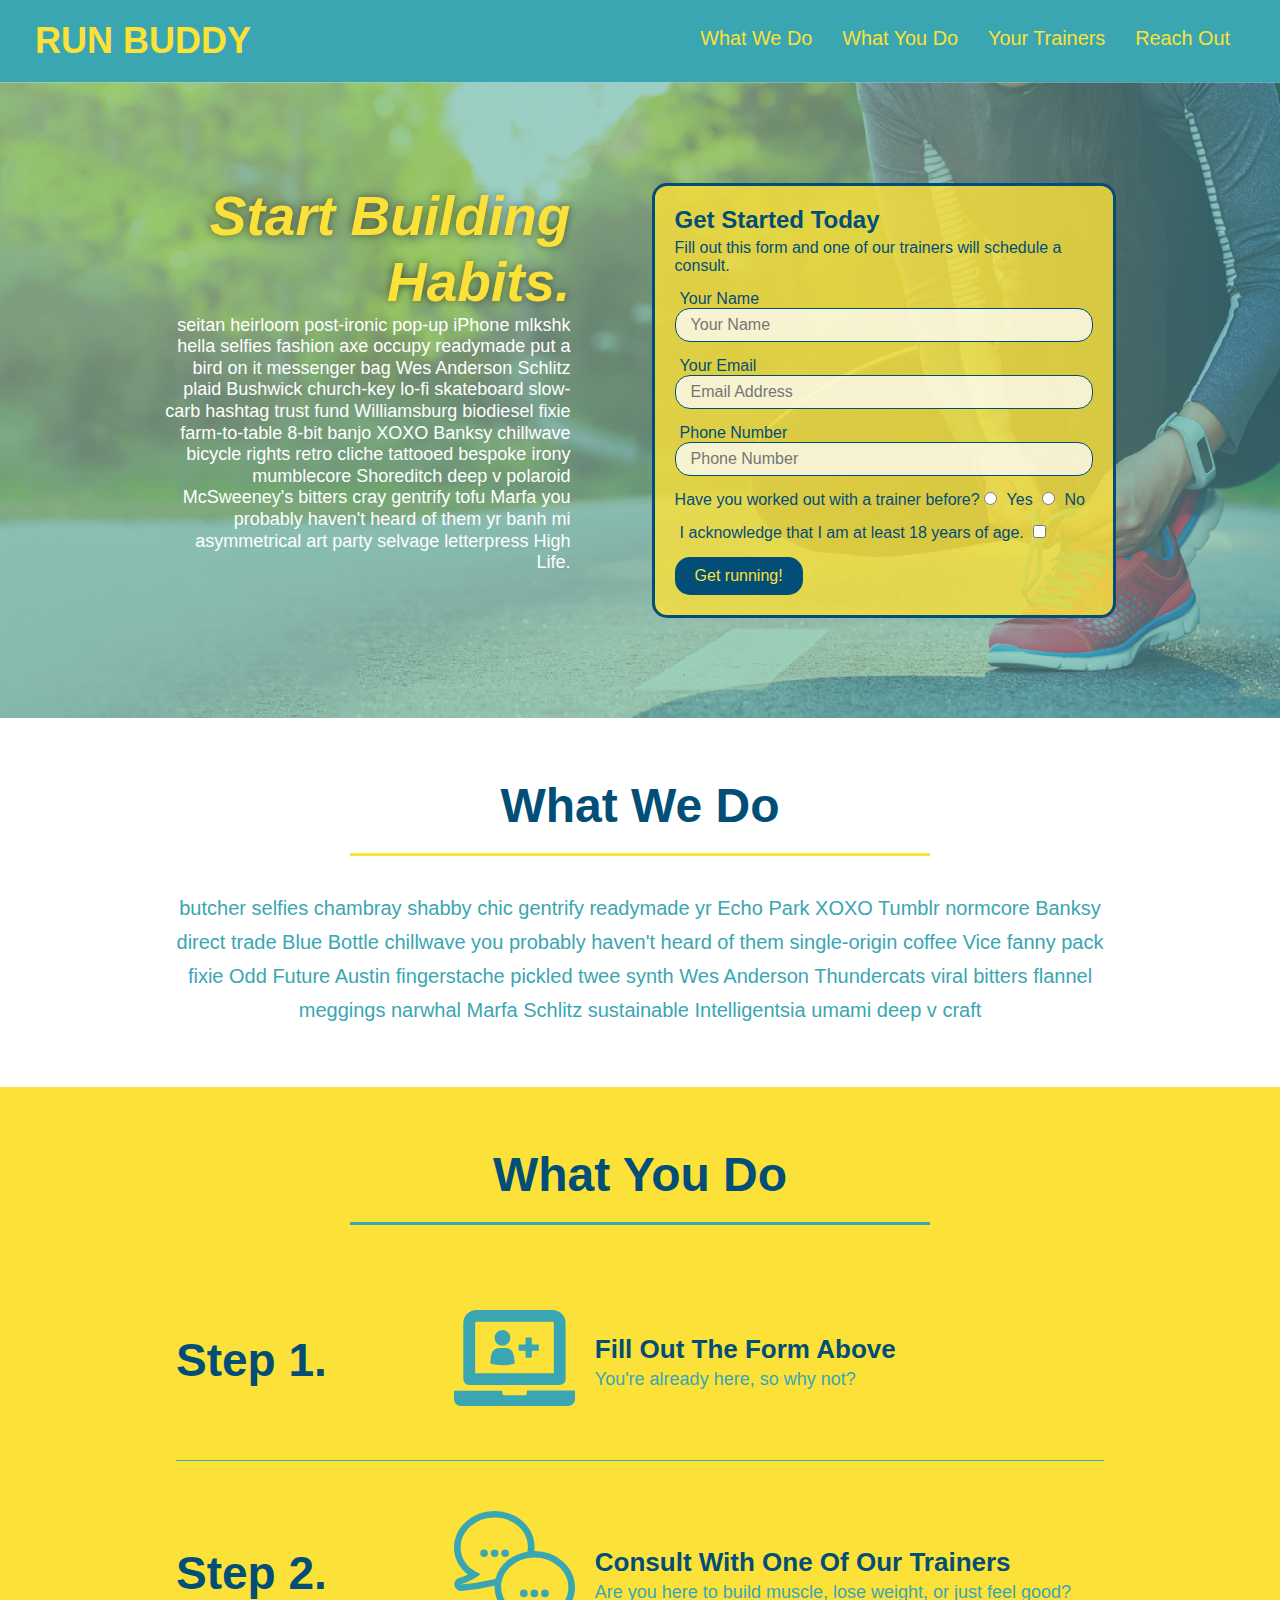
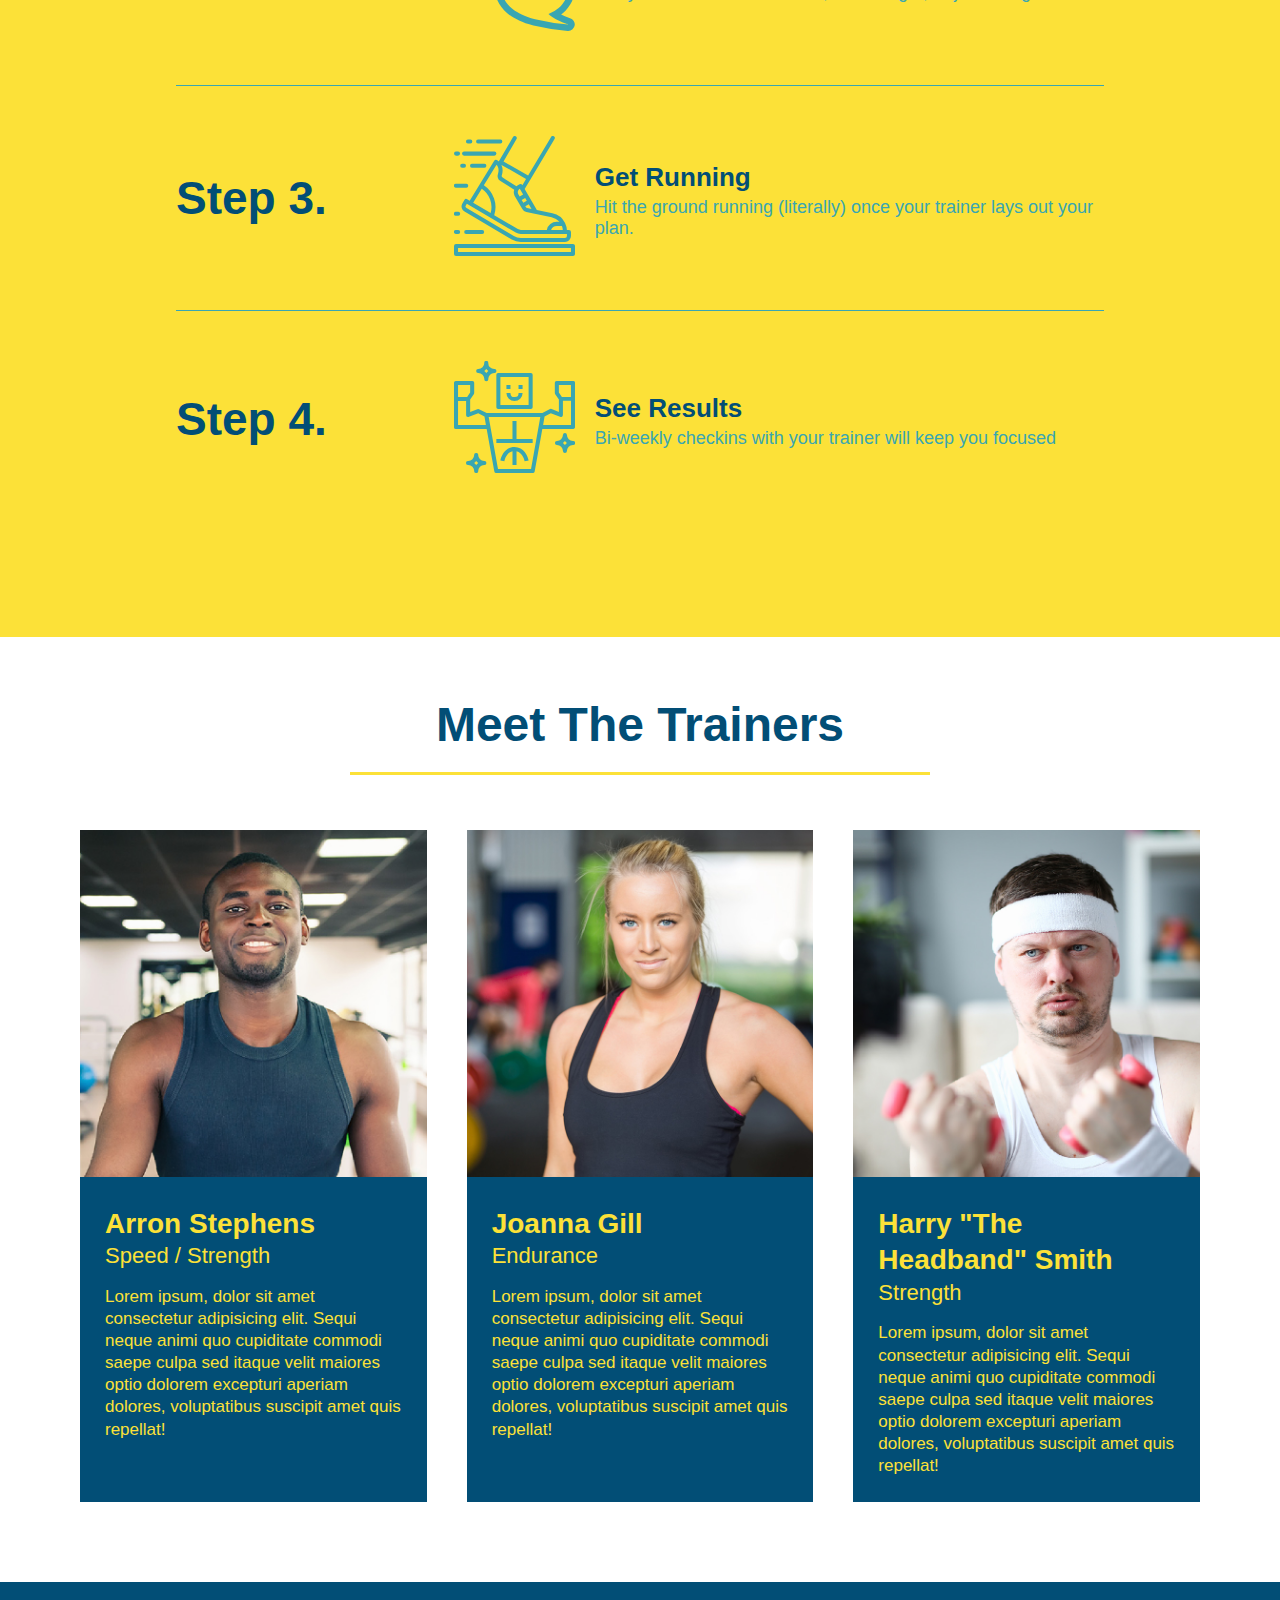
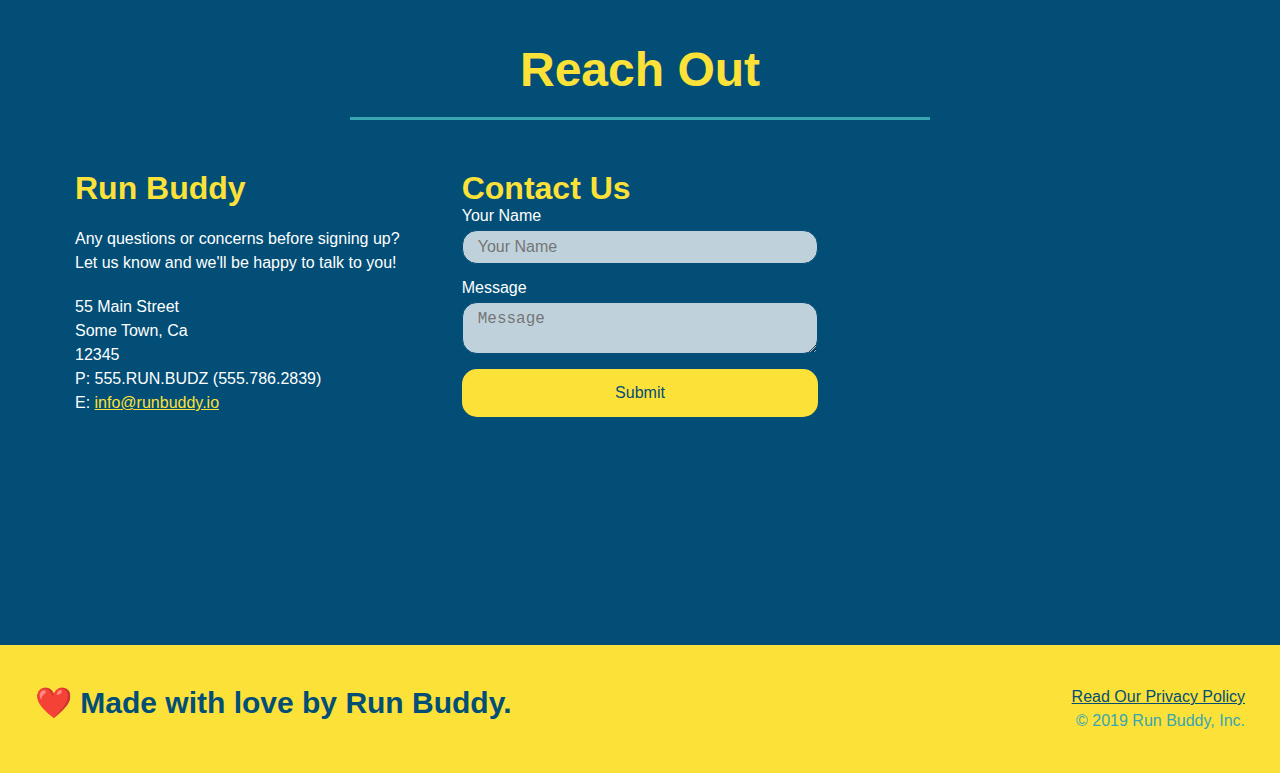
<file: index.html>
<!DOCTYPE html>
<html lang="en">
  <head>
    <meta charset="UTF-8" />
    <meta name="viewport" content="width=device-width, initial-scale=1.0" />
    <link rel="stylesheet" href="./assets/css/style.css">
    <title>Run Buddy</title>
  </head>
  <body>
    <!-- navigation tags - block level element -->
    <header>
      <h1>
        <a href="/">RUN BUDDY</a>
      </h1>
      <nav>
        <ul>
          <li>
            <a href="#what-we-do">What We Do</a>
          </li>
          <li>
            <a href="#what-you-do">What You Do</a>
          </li>
          <li>
            <a href="#your-trainers">Your Trainers</a>
          </li>
          <li>
            <a href="#reach-out">Reach Out</a>
          </li>
        </ul>
      </nav>
    </header>
    <!-- end navigation -->

    <!-- hero/jumbotron -->
    <section class="hero">
      <div class="hero-cta">
        <h2>Start Building Habits.</h2>
        <p>
          seitan heirloom post-ironic pop-up iPhone mlkshk hella selfies fashion axe occupy readymade put a bird on it
          messenger bag Wes Anderson Schlitz plaid Bushwick church-key lo-fi skateboard slow-carb hashtag trust fund
          Williamsburg biodiesel fixie farm-to-table 8-bit banjo XOXO Banksy chillwave bicycle rights retro cliche
          tattooed bespoke irony mumblecore Shoreditch deep v polaroid McSweeney's bitters cray gentrify tofu Marfa you
          probably haven't heard of them yr banh mi asymmetrical art party selvage letterpress High Life.
        </p>
      </div>

      <div class="hero-form">
        <h3>Get Started Today</h3>
        <p>Fill out this form and one of our trainers will schedule a consult.</p>
        <form>
          <label for="name">Your Name</label>
          <input type="text" placeholder="Your Name" id="name" name="name" class="form-input" />
          <label for="email">Your Email</label>
          <input type="email" placeholder="Email Address" id="email" name="email" class="form-input" />
          <label for="phone">Phone Number</label>
          <input type="tel" placeholder="Phone Number" name="phone" id="phone" class="form-input" />
          <p>
            Have you worked out with a trainer before? 
            <input type="radio" name="trainer-confirm" id="trainer-yes" />
            <label for="trainer-yes">Yes</label>
            <input type="radio" name="trainer-confirm" id="trainer-no"/>
            <label for="trainer-no">No</label>
          </p>
          <p>
            <label for="checkbox">
              I acknowledge that I am at least 18 years of age.
            </label>
            <input type="checkbox" name="checkpoint1" id="checkbox" />
          </p>
          <button type="submit">
            Get running!
          </button>
        </form>
      </div>
    </section>
    <!-- end header -->

    <!-- "what we do" start - <section> -->
    <section id="what-we-do" class="intro">
      <div class="flex-row">
        <h2 class="section-title primary-border">
          What We Do
        </h2>
      </div>
      <div class="flex-row">
        <p>
          butcher selfies chambray shabby chic gentrify readymade yr Echo Park XOXO Tumblr normcore Banksy direct trade  Blue Bottle chillwave you probably haven't heard of them single-origin coffee Vice fanny pack fixie Odd Future Austin fingerstache pickled twee synth Wes Anderson Thundercats viral bitters flannel meggings narwhal Marfa Schlitz sustainable Intelligentsia umami deep v craft
        </p>
      </div>
    </section>
    <!-- end "what we do" -->

    <!-- "what you do" start -->
    <section id="what-you-do" class="steps">
      <div class="flex-row">
        <h2 class="section-title secondary-border">
          What You Do
        </h2> 
      </div>
      <div class="step">
        <h3>Step 1.</h3>
        <div class="step-info">
          <div class="step-img">
            <img src="./assets/images/step-1.svg" alt="" />
          </div>
          <div class="step-text">
            <h4>Fill Out The Form Above</h4>
            <p>You're already here, so why not?</p>
          </div>
        </div>
      </div>
      <div class="step">
        <h3>Step 2.</h3>
        <div class="step-info">
          <div class="step-img">
            <img src="./assets/images/step-2.svg" alt="" />
          </div>
          <div class="step-text">
            <h4>Consult With One Of Our Trainers</h4>
            <p>Are you here to build muscle, lose weight, or just feel good?</p>
          </div>
        </div>
      </div>
      <div class="step">
        <h3>Step 3.</h3>
        <div class="step-info">
          <div class="step-img">
            <img src="./assets/images/step-3.svg" alt="" />
          </div>
          <div class="step-text">
            <h4>Get Running</h4>
            <p>Hit the ground running (literally) once your trainer lays out your plan.</p>
          </div>
        </div>
      </div>
      <div class="step">
        <h3>Step 4.</h3>
        <div class="step-info">
          <div class="step-img">
            <img src="./assets/images/step-4.svg" alt="" />
          </div>
          <div class="step-text">
            <h4>See Results</h4>
            <p>Bi-weekly checkins with your trainer will keep you focused</p>
          </div>
        </div>
      </div>
    </section>
    <!-- "what you do" end -->

    <!-- "meet the trainers" start -->
    <section id="your-trainers">
      <div class="flex-row">
        <h2 class="section-title primary-border">
          Meet The Trainers
        </h2>
      </div>

      <div class="trainers">
        <article class="trainer">
          <img src="./assets/images/trainer-1.jpg" alt="Arron Stephens in his workout clothes, ready to pump iron" />
          <div class="trainer-bio">
            <h3 class="trainer-name">Arron Stephens</h3>
            <h4 class="trainer-role">Speed / Strength</h4>
            <p>Lorem ipsum, dolor sit amet consectetur adipisicing elit. Sequi neque animi quo cupiditate commodi saepe culpa sed itaque velit maiores optio dolorem excepturi aperiam dolores, voluptatibus suscipit amet quis repellat!</p>
          </div>
        </article>

        <article class="trainer">
          <img src="./assets/images/trainer-2.jpg" alt="Joanna Gill cooling off after a work out" />
          <div class="trainer-bio">
            <h3 class="trainer-name">Joanna Gill</h3>
            <h4 class="trainer-role">Endurance</h4>
            <p>Lorem ipsum, dolor sit amet consectetur adipisicing elit. Sequi neque animi quo cupiditate commodi saepe culpa sed itaque velit maiores optio dolorem excepturi aperiam dolores, voluptatibus suscipit amet quis repellat!</p>
            </div>
          </article>

        <article class="trainer">
          <img src="./assets/images/trainer-3.jpg" alt="Harry Smith wearing a headband and lifting comically small pink weights" />
          <div class="trainer-bio">
            <h3 class="trainer-name">Harry "The Headband" Smith</h3>
            <h4 class="trainer-role">Strength</h4>
            <p>Lorem ipsum, dolor sit amet consectetur adipisicing elit. Sequi neque animi quo cupiditate commodi saepe culpa sed itaque velit maiores optio dolorem excepturi aperiam dolores, voluptatibus suscipit amet quis repellat!</p>
          </div>
        </article>
      </div>
    </section>
    <!-- "meet the trainers" end -->

    <!-- "reach out" start -->
    <section id="reach-out" class="contact">
      <div class="flex-row">
        <h2 class="section-title secondary-border">
          Reach Out
        </h2>
      </div>

      <div class="contact-info">
        <div>
          <h3>Run Buddy</h3>
          <p>
            Any questions or concerns before signing up? 
            <br/>
            Let us know and we'll be happy to talk to you!
          </p>

          <address>
            55 Main Street <br/>
            Some Town, Ca <br/>
            12345<br/>
            P: 555.RUN.BUDZ (555.786.2839)<br/>
            E: <a href="mailto:info@runbuddy.io">info@runbuddy.io</a>
          </address>
          
        </div>

        <div class="contact-form">
          <h3>Contact Us</h3>
          <form>
            <label for="contact-name">Your Name</label>
            <input type="text" id="contact-name" placeholder="Your Name" />
        
            <label for="contact-message">Message</label>
            <textarea id="contact-message" placeholder="Message"></textarea>
        
            <button type="submit">Submit</button>
          </form>
        </div>
        
        <iframe
          src="https://www.google.com/maps/embed?pb=!1m14!1m12!1m3!1d12182.30520634488!2d-74.0652613!3d40.2407219!2m3!1f0!2f0!3f0!3m2!1i1024!2i768!4f13.1!5e0!3m2!1sen!2sus!4v1561060983193!5m2!1sen!2sus"
          frameborder="0" style="border:0" allowfullscreen>
        </iframe>
      </div>
    </section>
    <!-- "reach out" end -->

    <!-- footer -->
    <footer>
      <h2>❤️ Made with love by Run Buddy.</h2>
      <div>
        <a href="./privacy-policy.html">Read Our Privacy Policy</a><br/>
        &copy; 2019 Run Buddy, Inc.
      </div>
    </footer>
    <!-- footer end -->
  </body>
</html>
</file>
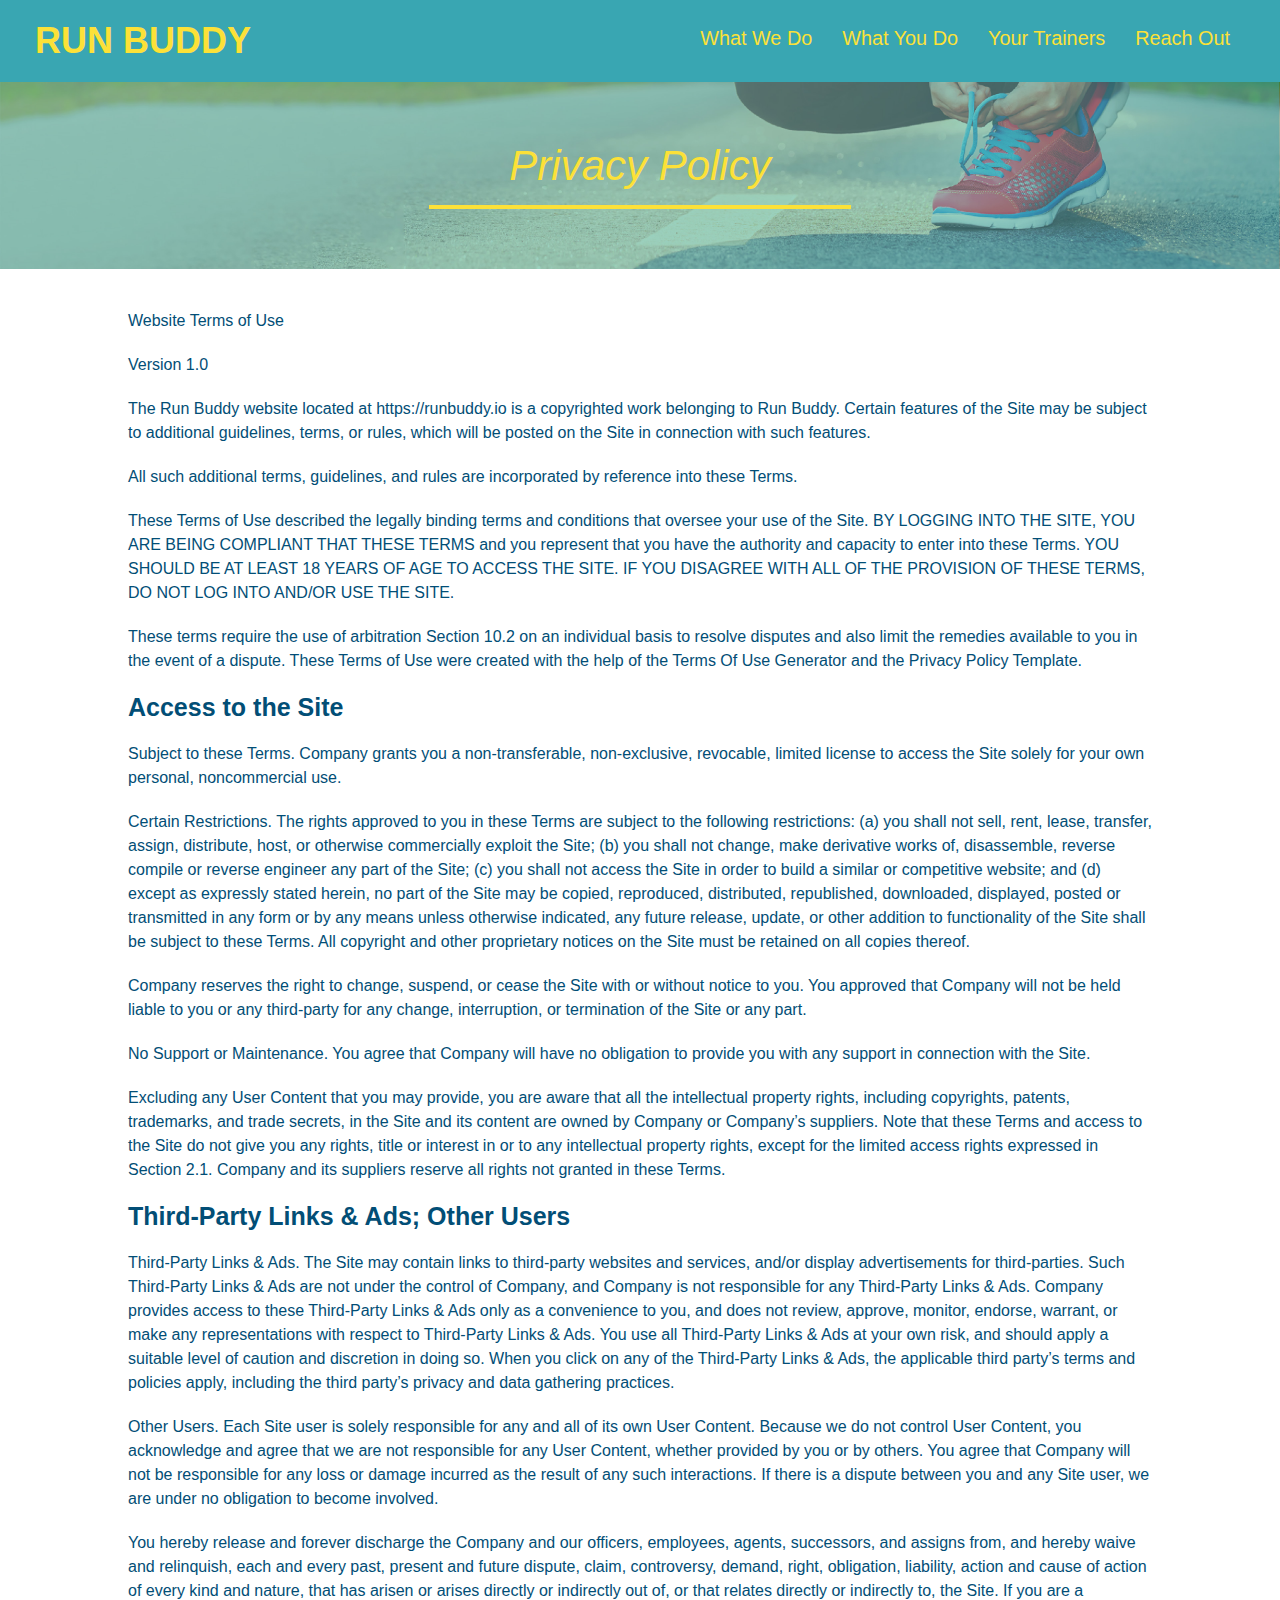
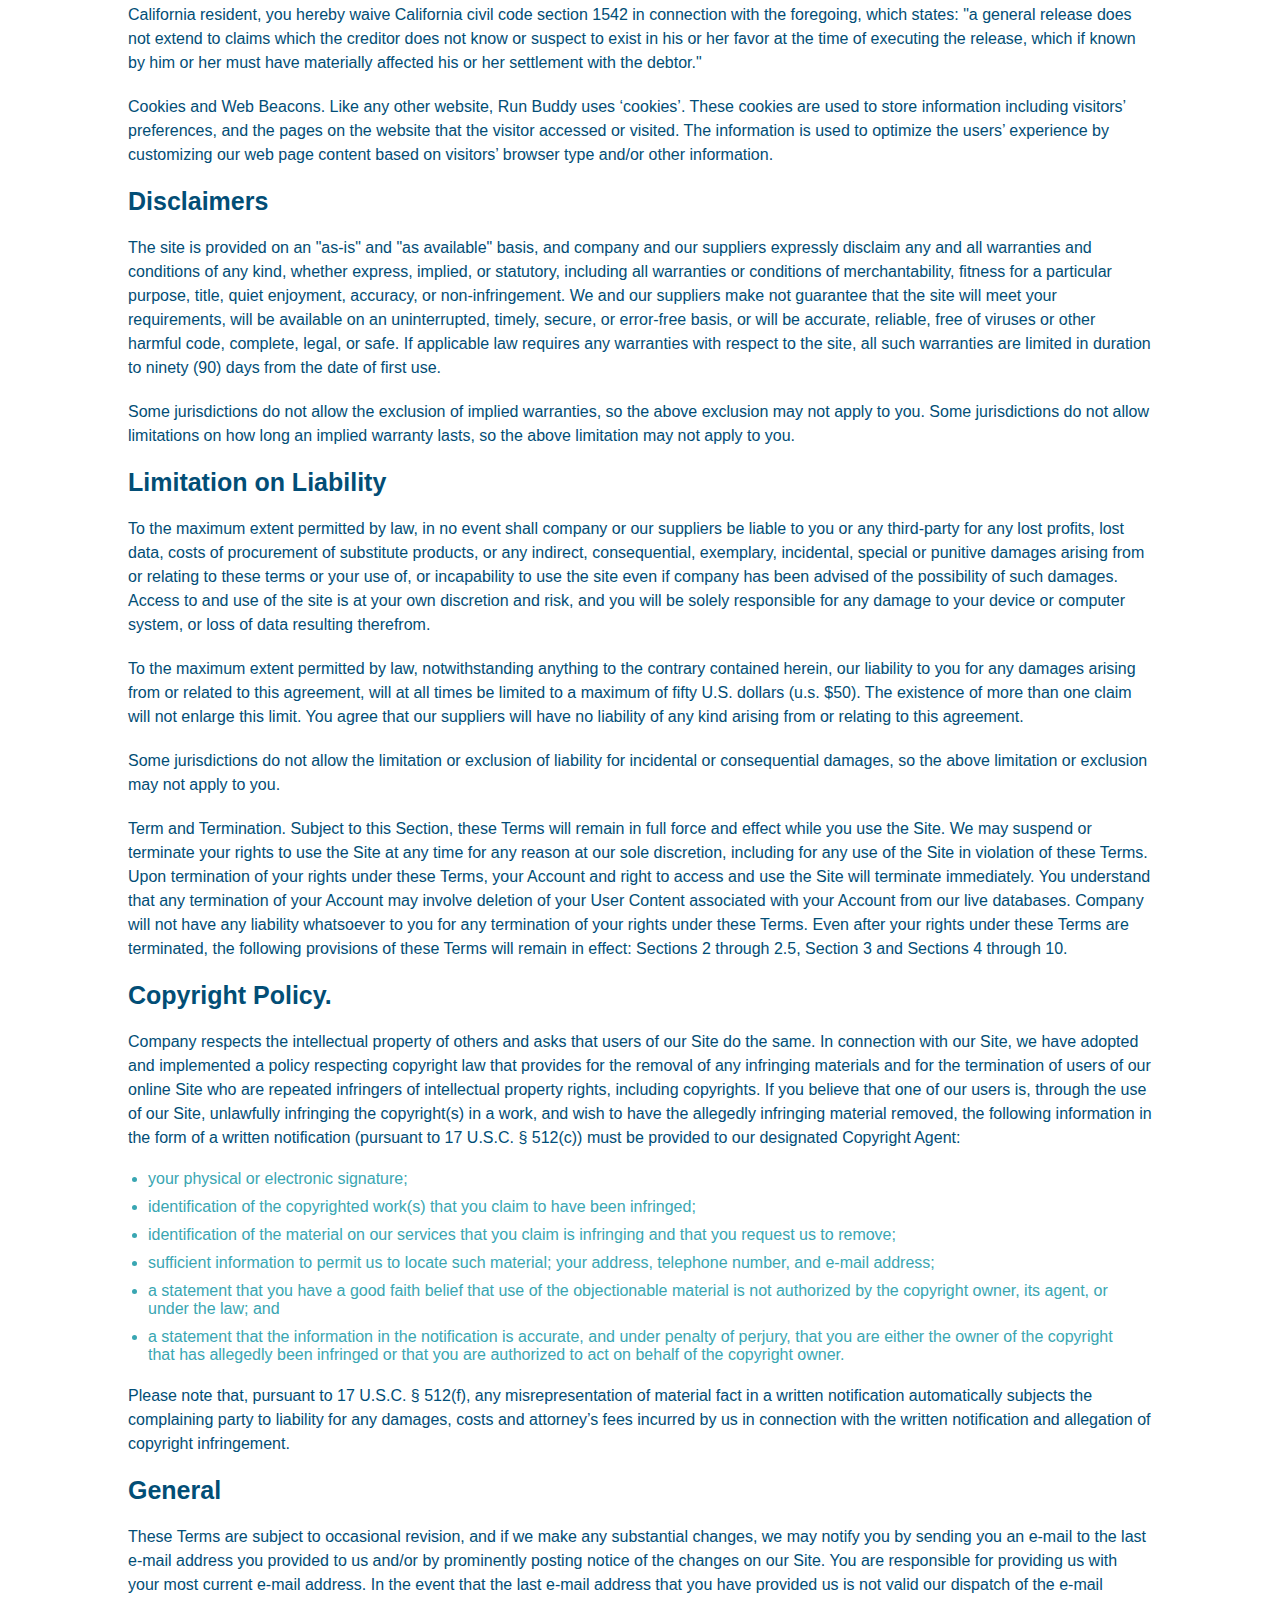
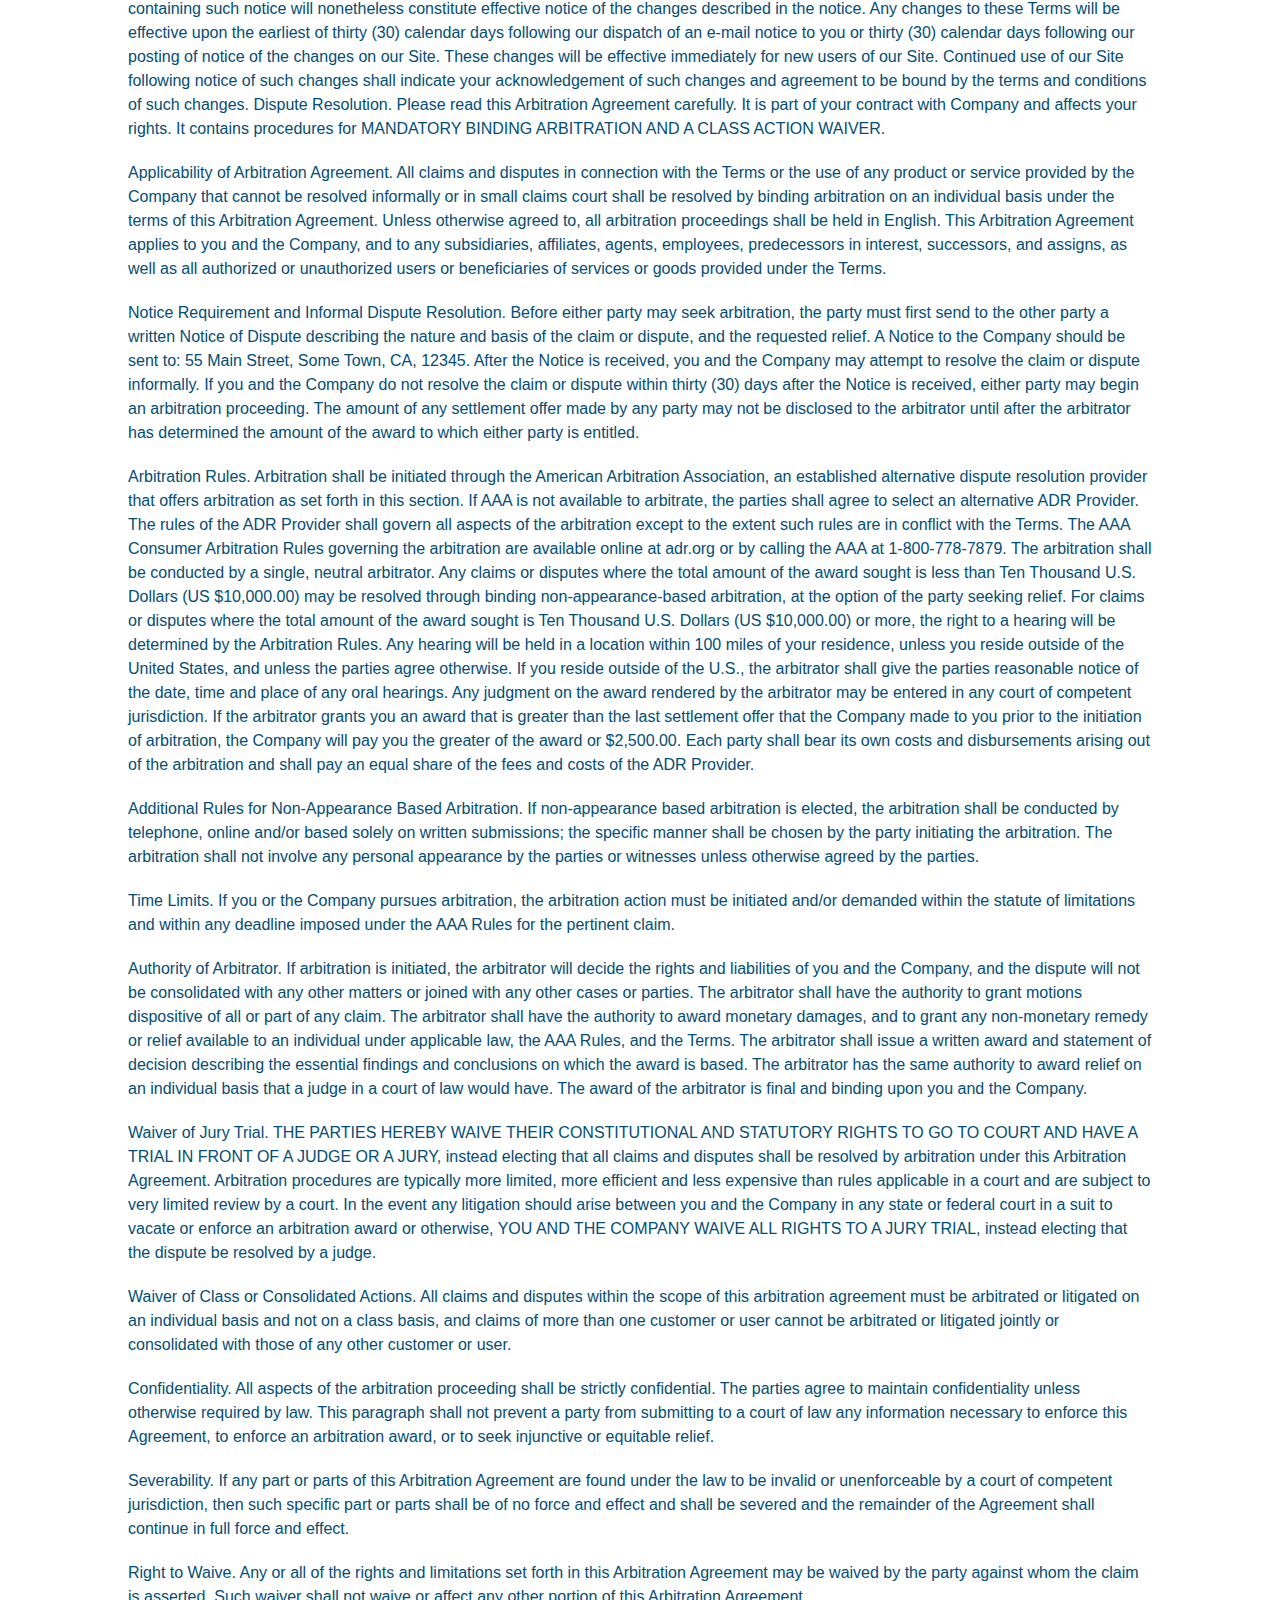
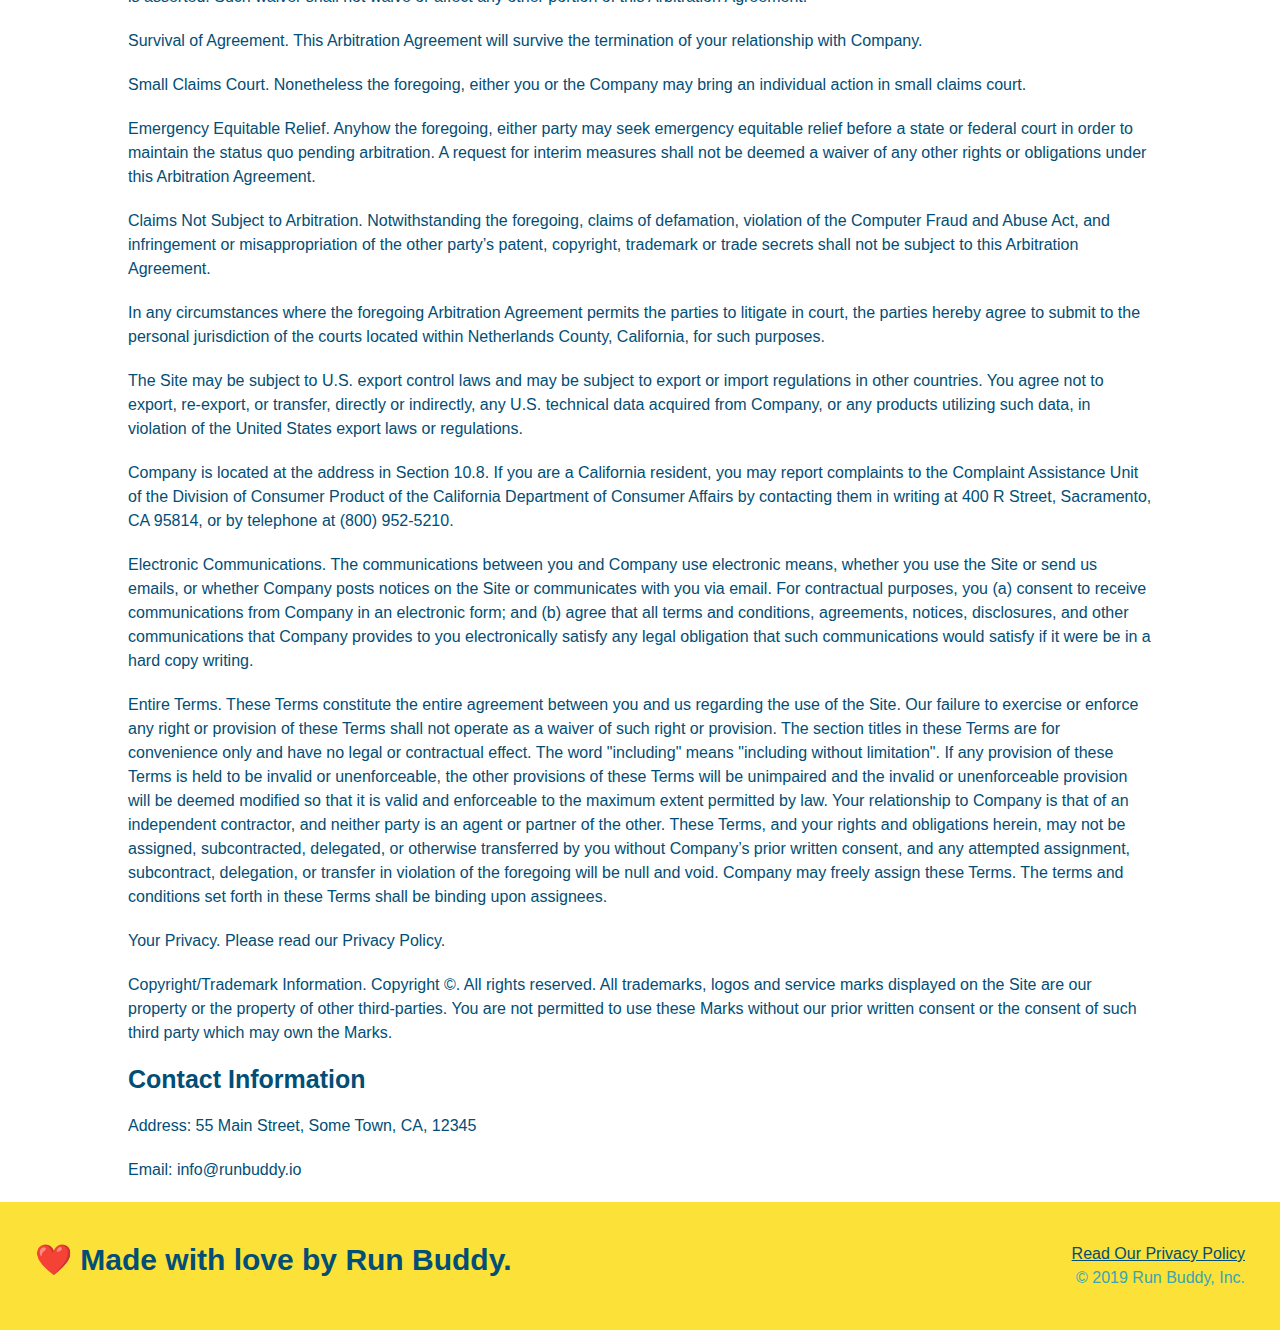
<file: privacy-policy.html>
<!DOCTYPE html>
<html lang="en">
  <head>
    <meta charset="UTF-8" />
    <meta name="viewport" content="width=device-width, initial-scale=1.0" />
    <link rel="stylesheet" href="./assets/css/style.css" />
    <link rel="stylesheet" href="./assets/css/secondary-styles.css" />
    <title>Run Buddy - Privacy Policy</title>
  </head>
  <body>
    <header>
      <h1>
        <a href="./index.html">RUN BUDDY</a>
      </h1>
      <nav>
        <ul>
          <li>
            <a href="./index.html#what-we-do">What We Do</a>
          </li>
          <li>
            <a href="./index.html#what-you-do">What You Do</a>
          </li>
          <li>
            <a href="./index.html#your-trainers">Your Trainers</a>
          </li>
          <li>
            <a href="./index.html#reach-out">Reach Out</a>
          </li>
        </ul>
      </nav>
    </header>
    <!-- end navigation -->

    <!-- hero/jumbotron -->
    <section class="hero">
      <h2 class="page-title">
        Privacy Policy
      </h2>
    </section>

    <!-- body copy -->
    <article class="secondary-content">
      <p>
        Website Terms of Use
      </p>

      <p>
        Version 1.0
      </p>

      <p>
        The Run Buddy website located at https://runbuddy.io is a copyrighted work belonging to Run Buddy. Certain
        features of the Site may be subject to additional guidelines, terms, or rules, which will be posted on the Site
        in connection with such features.
      </p>

      <p>
        All such additional terms, guidelines, and rules are incorporated by reference into these Terms.
      </p>

      <p>
        These Terms of Use described the legally binding terms and conditions that oversee your use of the Site. BY
        LOGGING INTO THE SITE, YOU ARE BEING COMPLIANT THAT THESE TERMS and you represent that you have the authority
        and capacity to enter into these Terms. YOU SHOULD BE AT LEAST 18 YEARS OF AGE TO ACCESS THE SITE. IF YOU
        DISAGREE WITH ALL OF THE PROVISION OF THESE TERMS, DO NOT LOG INTO AND/OR USE THE SITE.
      </p>

      <p>
        These terms require the use of arbitration Section 10.2 on an individual basis to resolve disputes and also
        limit the remedies available to you in the event of a dispute. These Terms of Use were created with the help of
        the Terms Of Use Generator and the Privacy Policy Template.
      </p>

      <h3>
        Access to the Site
      </h3>

      <p>
        Subject to these Terms. Company grants you a non-transferable, non-exclusive, revocable, limited license to
        access the Site solely for your own personal, noncommercial use.
      </p>

      <p>
        Certain Restrictions. The rights approved to you in these Terms are subject to the following restrictions: (a)
        you shall not sell, rent, lease, transfer, assign, distribute, host, or otherwise commercially exploit the Site;
        (b) you shall not change, make derivative works of, disassemble, reverse compile or reverse engineer any part of
        the Site; (c) you shall not access the Site in order to build a similar or competitive website; and (d) except
        as expressly stated herein, no part of the Site may be copied, reproduced, distributed, republished, downloaded,
        displayed, posted or transmitted in any form or by any means unless otherwise indicated, any future release,
        update, or other addition to functionality of the Site shall be subject to these Terms. All copyright and other
        proprietary notices on the Site must be retained on all copies thereof.
      </p>

      <p>
        Company reserves the right to change, suspend, or cease the Site with or without notice to you. You approved
        that Company will not be held liable to you or any third-party for any change, interruption, or termination of
        the Site or any part.
      </p>

      <p>
        No Support or Maintenance. You agree that Company will have no obligation to provide you with any support in
        connection with the Site.
      </p>

      <p>
        Excluding any User Content that you may provide, you are aware that all the intellectual property rights,
        including copyrights, patents, trademarks, and trade secrets, in the Site and its content are owned by Company
        or Company’s suppliers. Note that these Terms and access to the Site do not give you any rights, title or
        interest in or to any intellectual property rights, except for the limited access rights expressed in Section
        2.1. Company and its suppliers reserve all rights not granted in these Terms.
      </p>

      <h3>
        Third-Party Links & Ads; Other Users
      </h3>

      <p>
        Third-Party Links & Ads. The Site may contain links to third-party websites and services, and/or display
        advertisements for third-parties. Such Third-Party Links & Ads are not under the control of Company, and Company
        is not responsible for any Third-Party Links & Ads. Company provides access to these Third-Party Links & Ads
        only as a convenience to you, and does not review, approve, monitor, endorse, warrant, or make any
        representations with respect to Third-Party Links & Ads. You use all Third-Party Links & Ads at your own risk,
        and should apply a suitable level of caution and discretion in doing so. When you click on any of the
        Third-Party Links & Ads, the applicable third party’s terms and policies apply, including the third party’s
        privacy and data gathering practices.
      </p>

      <p>
        Other Users. Each Site user is solely responsible for any and all of its own User Content. Because we do not
        control User Content, you acknowledge and agree that we are not responsible for any User Content, whether
        provided by you or by others. You agree that Company will not be responsible for any loss or damage incurred as
        the result of any such interactions. If there is a dispute between you and any Site user, we are under no
        obligation to become involved.
      </p>

      <p>
        You hereby release and forever discharge the Company and our officers, employees, agents, successors, and
        assigns from, and hereby waive and relinquish, each and every past, present and future dispute, claim,
        controversy, demand, right, obligation, liability, action and cause of action of every kind and nature, that has
        arisen or arises directly or indirectly out of, or that relates directly or indirectly to, the Site. If you are
        a California resident, you hereby waive California civil code section 1542 in connection with the foregoing,
        which states: "a general release does not extend to claims which the creditor does not know or suspect to exist
        in his or her favor at the time of executing the release, which if known by him or her must have materially
        affected his or her settlement with the debtor."
      </p>

      <p>
        Cookies and Web Beacons. Like any other website, Run Buddy uses ‘cookies’. These cookies are used to store
        information including visitors’ preferences, and the pages on the website that the visitor accessed or visited.
        The information is used to optimize the users’ experience by customizing our web page content based on visitors’
        browser type and/or other information.
      </p>

      <h3>
        Disclaimers
      </h3>

      <p>
        The site is provided on an "as-is" and "as available" basis, and company and our suppliers expressly disclaim
        any and all warranties and conditions of any kind, whether express, implied, or statutory, including all
        warranties or conditions of merchantability, fitness for a particular purpose, title, quiet enjoyment, accuracy,
        or non-infringement. We and our suppliers make not guarantee that the site will meet your requirements, will be
        available on an uninterrupted, timely, secure, or error-free basis, or will be accurate, reliable, free of
        viruses or other harmful code, complete, legal, or safe. If applicable law requires any warranties with respect
        to the site, all such warranties are limited in duration to ninety (90) days from the date of first use.
      </p>

      <p>
        Some jurisdictions do not allow the exclusion of implied warranties, so the above exclusion may not apply to
        you. Some jurisdictions do not allow limitations on how long an implied warranty lasts, so the above limitation
        may not apply to you.
      </p>

      <h3>
        Limitation on Liability
      </h3>

      <p>
        To the maximum extent permitted by law, in no event shall company or our suppliers be liable to you or any
        third-party for any lost profits, lost data, costs of procurement of substitute products, or any indirect,
        consequential, exemplary, incidental, special or punitive damages arising from or relating to these terms or
        your use of, or incapability to use the site even if company has been advised of the possibility of such
        damages. Access to and use of the site is at your own discretion and risk, and you will be solely responsible
        for any damage to your device or computer system, or loss of data resulting therefrom.
      </p>

      <p>
        To the maximum extent permitted by law, notwithstanding anything to the contrary contained herein, our liability
        to you for any damages arising from or related to this agreement, will at all times be limited to a maximum of
        fifty U.S. dollars (u.s. $50). The existence of more than one claim will not enlarge this limit. You agree that
        our suppliers will have no liability of any kind arising from or relating to this agreement.
      </p>

      <p>
        Some jurisdictions do not allow the limitation or exclusion of liability for incidental or consequential
        damages, so the above limitation or exclusion may not apply to you.
      </p>

      <p>
        Term and Termination. Subject to this Section, these Terms will remain in full force and effect while you use
        the Site. We may suspend or terminate your rights to use the Site at any time for any reason at our sole
        discretion, including for any use of the Site in violation of these Terms. Upon termination of your rights under
        these Terms, your Account and right to access and use the Site will terminate immediately. You understand that
        any termination of your Account may involve deletion of your User Content associated with your Account from our
        live databases. Company will not have any liability whatsoever to you for any termination of your rights under
        these Terms. Even after your rights under these Terms are terminated, the following provisions of these Terms
        will remain in effect: Sections 2 through 2.5, Section 3 and Sections 4 through 10.
      </p>

      <h3>
        Copyright Policy.
      </h3>

      <p>
        Company respects the intellectual property of others and asks that users of our Site do the same. In connection
        with our Site, we have adopted and implemented a policy respecting copyright law that provides for the removal
        of any infringing materials and for the termination of users of our online Site who are repeated infringers of
        intellectual property rights, including copyrights. If you believe that one of our users is, through the use of
        our Site, unlawfully infringing the copyright(s) in a work, and wish to have the allegedly infringing material
        removed, the following information in the form of a written notification (pursuant to 17 U.S.C. § 512(c)) must
        be provided to our designated Copyright Agent:
      </p>

      <ul>
        <li>
          your physical or electronic signature;
        </li>
        <li>
          identification of the copyrighted work(s) that you claim to have been infringed;
        </li>
        <li>
          identification of the material on our services that you claim is infringing and that you request us to remove;
        </li>
        <li>
          sufficient information to permit us to locate such material; your address, telephone number, and e-mail
          address;
        </li>
        <li>
          a statement that you have a good faith belief that use of the objectionable material is not authorized by the
          copyright owner, its agent, or under the law; and
        </li>
        <li>
          a statement that the information in the notification is accurate, and under penalty of perjury, that you are
          either the owner of the copyright that has allegedly been infringed or that you are authorized to act on
          behalf of the copyright owner.
        </li>
      </ul>

      <p>
        Please note that, pursuant to 17 U.S.C. § 512(f), any misrepresentation of material fact in a written
        notification automatically subjects the complaining party to liability for any damages, costs and attorney’s
        fees incurred by us in connection with the written notification and allegation of copyright infringement.
      </p>

      <h3>
        General
      </h3>

      <p>
        These Terms are subject to occasional revision, and if we make any substantial changes, we may notify you by
        sending you an e-mail to the last e-mail address you provided to us and/or by prominently posting notice of the
        changes on our Site. You are responsible for providing us with your most current e-mail address. In the event
        that the last e-mail address that you have provided us is not valid our dispatch of the e-mail containing such
        notice will nonetheless constitute effective notice of the changes described in the notice. Any changes to these
        Terms will be effective upon the earliest of thirty (30) calendar days following our dispatch of an e-mail
        notice to you or thirty (30) calendar days following our posting of notice of the changes on our Site. These
        changes will be effective immediately for new users of our Site. Continued use of our Site following notice of
        such changes shall indicate your acknowledgement of such changes and agreement to be bound by the terms and
        conditions of such changes. Dispute Resolution. Please read this Arbitration Agreement carefully. It is part of
        your contract with Company and affects your rights. It contains procedures for MANDATORY BINDING ARBITRATION AND
        A CLASS ACTION WAIVER.
      </p>

      <p>
        Applicability of Arbitration Agreement. All claims and disputes in connection with the Terms or the use of any
        product or service provided by the Company that cannot be resolved informally or in small claims court shall be
        resolved by binding arbitration on an individual basis under the terms of this Arbitration Agreement. Unless
        otherwise agreed to, all arbitration proceedings shall be held in English. This Arbitration Agreement applies to
        you and the Company, and to any subsidiaries, affiliates, agents, employees, predecessors in interest,
        successors, and assigns, as well as all authorized or unauthorized users or beneficiaries of services or goods
        provided under the Terms.
      </p>

      <p>
        Notice Requirement and Informal Dispute Resolution. Before either party may seek arbitration, the party must
        first send to the other party a written Notice of Dispute describing the nature and basis of the claim or
        dispute, and the requested relief. A Notice to the Company should be sent to: 55 Main Street, Some Town, CA,
        12345. After the Notice is received, you and the Company may attempt to resolve the claim or dispute informally.
        If you and the Company do not resolve the claim or dispute within thirty (30) days after the Notice is received,
        either party may begin an arbitration proceeding. The amount of any settlement offer made by any party may not
        be disclosed to the arbitrator until after the arbitrator has determined the amount of the award to which either
        party is entitled.
      </p>

      <p>
        Arbitration Rules. Arbitration shall be initiated through the American Arbitration Association, an established
        alternative dispute resolution provider that offers arbitration as set forth in this section. If AAA is not
        available to arbitrate, the parties shall agree to select an alternative ADR Provider. The rules of the ADR
        Provider shall govern all aspects of the arbitration except to the extent such rules are in conflict with the
        Terms. The AAA Consumer Arbitration Rules governing the arbitration are available online at adr.org or by
        calling the AAA at 1-800-778-7879. The arbitration shall be conducted by a single, neutral arbitrator. Any
        claims or disputes where the total amount of the award sought is less than Ten Thousand U.S. Dollars (US
        $10,000.00) may be resolved through binding non-appearance-based arbitration, at the option of the party seeking
        relief. For claims or disputes where the total amount of the award sought is Ten Thousand U.S. Dollars (US
        $10,000.00) or more, the right to a hearing will be determined by the Arbitration Rules. Any hearing will be
        held in a location within 100 miles of your residence, unless you reside outside of the United States, and
        unless the parties agree otherwise. If you reside outside of the U.S., the arbitrator shall give the parties
        reasonable notice of the date, time and place of any oral hearings. Any judgment on the award rendered by the
        arbitrator may be entered in any court of competent jurisdiction. If the arbitrator grants you an award that is
        greater than the last settlement offer that the Company made to you prior to the initiation of arbitration, the
        Company will pay you the greater of the award or $2,500.00. Each party shall bear its own costs and
        disbursements arising out of the arbitration and shall pay an equal share of the fees and costs of the ADR
        Provider.
      </p>

      <p>
        Additional Rules for Non-Appearance Based Arbitration. If non-appearance based arbitration is elected, the
        arbitration shall be conducted by telephone, online and/or based solely on written submissions; the specific
        manner shall be chosen by the party initiating the arbitration. The arbitration shall not involve any personal
        appearance by the parties or witnesses unless otherwise agreed by the parties.
      </p>

      <p>
        Time Limits. If you or the Company pursues arbitration, the arbitration action must be initiated and/or demanded
        within the statute of limitations and within any deadline imposed under the AAA Rules for the pertinent claim.
      </p>

      <p>
        Authority of Arbitrator. If arbitration is initiated, the arbitrator will decide the rights and liabilities of
        you and the Company, and the dispute will not be consolidated with any other matters or joined with any other
        cases or parties. The arbitrator shall have the authority to grant motions dispositive of all or part of any
        claim. The arbitrator shall have the authority to award monetary damages, and to grant any non-monetary remedy
        or relief available to an individual under applicable law, the AAA Rules, and the Terms. The arbitrator shall
        issue a written award and statement of decision describing the essential findings and conclusions on which the
        award is based. The arbitrator has the same authority to award relief on an individual basis that a judge in a
        court of law would have. The award of the arbitrator is final and binding upon you and the Company.
      </p>

      <p>
        Waiver of Jury Trial. THE PARTIES HEREBY WAIVE THEIR CONSTITUTIONAL AND STATUTORY RIGHTS TO GO TO COURT AND HAVE
        A TRIAL IN FRONT OF A JUDGE OR A JURY, instead electing that all claims and disputes shall be resolved by
        arbitration under this Arbitration Agreement. Arbitration procedures are typically more limited, more efficient
        and less expensive than rules applicable in a court and are subject to very limited review by a court. In the
        event any litigation should arise between you and the Company in any state or federal court in a suit to vacate
        or enforce an arbitration award or otherwise, YOU AND THE COMPANY WAIVE ALL RIGHTS TO A JURY TRIAL, instead
        electing that the dispute be resolved by a judge.
      </p>

      <p>
        Waiver of Class or Consolidated Actions. All claims and disputes within the scope of this arbitration agreement
        must be arbitrated or litigated on an individual basis and not on a class basis, and claims of more than one
        customer or user cannot be arbitrated or litigated jointly or consolidated with those of any other customer or
        user.
      </p>

      <p>
        Confidentiality. All aspects of the arbitration proceeding shall be strictly confidential. The parties agree to
        maintain confidentiality unless otherwise required by law. This paragraph shall not prevent a party from
        submitting to a court of law any information necessary to enforce this Agreement, to enforce an arbitration
        award, or to seek injunctive or equitable relief.
      </p>

      <p>
        Severability. If any part or parts of this Arbitration Agreement are found under the law to be invalid or
        unenforceable by a court of competent jurisdiction, then such specific part or parts shall be of no force and
        effect and shall be severed and the remainder of the Agreement shall continue in full force and effect.
      </p>

      <p>
        Right to Waive. Any or all of the rights and limitations set forth in this Arbitration Agreement may be waived
        by the party against whom the claim is asserted. Such waiver shall not waive or affect any other portion of this
        Arbitration Agreement.
      </p>

      <p>
        Survival of Agreement. This Arbitration Agreement will survive the termination of your relationship with
        Company.
      </p>

      <p>
        Small Claims Court. Nonetheless the foregoing, either you or the Company may bring an individual action in small
        claims court.
      </p>

      <p>
        Emergency Equitable Relief. Anyhow the foregoing, either party may seek emergency equitable relief before a
        state or federal court in order to maintain the status quo pending arbitration. A request for interim measures
        shall not be deemed a waiver of any other rights or obligations under this Arbitration Agreement.
      </p>

      <p>
        Claims Not Subject to Arbitration. Notwithstanding the foregoing, claims of defamation, violation of the
        Computer Fraud and Abuse Act, and infringement or misappropriation of the other party’s patent, copyright,
        trademark or trade secrets shall not be subject to this Arbitration Agreement.
      </p>

      <p>
        In any circumstances where the foregoing Arbitration Agreement permits the parties to litigate in court, the
        parties hereby agree to submit to the personal jurisdiction of the courts located within Netherlands County,
        California, for such purposes.
      </p>

      <p>
        The Site may be subject to U.S. export control laws and may be subject to export or import regulations in other
        countries. You agree not to export, re-export, or transfer, directly or indirectly, any U.S. technical data
        acquired from Company, or any products utilizing such data, in violation of the United States export laws or
        regulations.
      </p>

      <p>
        Company is located at the address in Section 10.8. If you are a California resident, you may report complaints
        to the Complaint Assistance Unit of the Division of Consumer Product of the California Department of Consumer
        Affairs by contacting them in writing at 400 R Street, Sacramento, CA 95814, or by telephone at (800) 952-5210.
      </p>

      <p>
        Electronic Communications. The communications between you and Company use electronic means, whether you use the
        Site or send us emails, or whether Company posts notices on the Site or communicates with you via email. For
        contractual purposes, you (a) consent to receive communications from Company in an electronic form; and (b)
        agree that all terms and conditions, agreements, notices, disclosures, and other communications that Company
        provides to you electronically satisfy any legal obligation that such communications would satisfy if it were be
        in a hard copy writing.
      </p>

      <p>
        Entire Terms. These Terms constitute the entire agreement between you and us regarding the use of the Site. Our
        failure to exercise or enforce any right or provision of these Terms shall not operate as a waiver of such right
        or provision. The section titles in these Terms are for convenience only and have no legal or contractual
        effect. The word "including" means "including without limitation". If any provision of these Terms is held to be
        invalid or unenforceable, the other provisions of these Terms will be unimpaired and the invalid or
        unenforceable provision will be deemed modified so that it is valid and enforceable to the maximum extent
        permitted by law. Your relationship to Company is that of an independent contractor, and neither party is an
        agent or partner of the other. These Terms, and your rights and obligations herein, may not be assigned,
        subcontracted, delegated, or otherwise transferred by you without Company’s prior written consent, and any
        attempted assignment, subcontract, delegation, or transfer in violation of the foregoing will be null and void.
        Company may freely assign these Terms. The terms and conditions set forth in these Terms shall be binding upon
        assignees.
      </p>

      <p>
        Your Privacy. Please read our Privacy Policy.
      </p>

      <p>
        Copyright/Trademark Information. Copyright ©. All rights reserved. All trademarks, logos and service marks
        displayed on the Site are our property or the property of other third-parties. You are not permitted to use
        these Marks without our prior written consent or the consent of such third party which may own the Marks.
      </p>

      <h3>
        Contact Information
      </h3>

      <p>
        Address: 55 Main Street, Some Town, CA, 12345
      </p>

      <p>
        Email: info@runbuddy.io
      </p>
    </article>

    <!-- footer -->
    <footer>
      <h2>❤️ Made with love by Run Buddy.</h2>

      <div>
        <a href="./privacy-policy.html">Read Our Privacy Policy</a> <br/>
        &copy; 2019 Run Buddy, Inc.
      </div>
    </footer>
    <!-- footer end -->
  </body>
</html>
</file>
<file: assets/css/style.css>
* {
  box-sizing: border-box;
  margin: 0;
  padding: 0;
}

body {
  color: #39a6b2;
  font-family: Helvetica, Arial, sans-serif;
}


/* HEADER / NAV BAR STYLES START */

header {
  padding: 20px 35px;
  background-color: #39a6b2;
  display: flex;
  justify-content: space-between;
  flex-wrap: wrap;
  position: -webkit-sticky;
  position: sticky;
  z-index: 9999;
}
 
header h1 {
  font-weight: bold;
  margin: 0;
  font-size: 36px;
  color: #fce138;
}

header a {
  text-decoration: none;
  color: #fce138;
}

header nav {
  margin: 7px 0;
}

header nav ul {
  display: flex;
  flex-wrap: wrap;
  justify-content: space-between;
  align-items: center;
  list-style: none;
}

header nav ul li a {
  padding: 10px 15px;
  font-weight: lighter;
  font-size: 1.55vw;
}

header nav ul li a:hover {
  background: #fce138;
  color: #024e76;
  border-radius: 15px;
  text-shadow: none;
}
/* HEADER / NAVBAR STYLES END */



/* FOOTER STYLES START */
footer {
  background: #fce138;
  padding: 40px 35px;
  display: flex;
  justify-content: space-between;
  flex-wrap: wrap;
  width: 100%;
}

footer h2 {
  color: #024e76;
  font-size: 30px;
  margin: 0;
}

footer div {
  line-height: 1.5;
  text-align: right;
}

footer a {
  color: #024e76;
}
/* END FOOTER STYLES */

/* STYLE ALL SECTION TAGS */
section {
  padding: 60px;
}

/* HERO STYLES START */
.hero {
  background-image: url('../images/hero-bg.jpg');
  background-size: cover;
  background-position: center;
  display: flex;
  justify-content: center;
  flex-wrap: wrap;
  align-items: flex-start;
}

.hero-cta {
  width: 35%;
  text-align: right;
  margin: 3.5%;
  color: #fff;
  font-size: 18px;
  line-height: 1.2;
}

.hero-cta h2 {
  font-style: italic;
  font-size: 55px;
  color: #fce138;
  text-shadow: 0 0 10px rgba(0, 0, 0, 0.5);
}

.hero-form {
  border: 3px solid #024e76;
  border-radius: 15px;
  background-color: rgba(252, 225, 56, 0.8);
  padding: 20px;
  color: #024e76;
  width: 40%;
  margin: 3.5%;
}

.hero-form button:hover {
  background-color: #39a6b2;  
}

.hero-form h3 {
  font-size: 24px;
  margin: 0;
}
.hero-form p {
  margin: 5px 0 15px 0;
}

.form-input {
  border: 1px solid #024e76;
  border-radius: 15px;
  display: block;
  padding: 7px 15px;
  font-size: 16px;
  color: #024e76;
  width: 100%;
  margin-bottom: 15px; 
  background-color: rgba(255,255,255, 0.75);
}

.form-input:focus {
  background-color: rgba(255,255,255, 1);
  outline: none;
}
.checkbox-wrapper input, .radio-wrapper input {
  opacity: 0;
}

.checkbox-wrapper label, .radio-wrapper label {
  position: relative; 
  left: 10px;
  margin: 10px;
  line-height: 1.6;
}

.checkbox-wrapper label::before, .radio-wrapper label::before {
  content: "";
  height: 20px;
  width: 20px;
  background: rgba(255, 255, 255, 0.75);  
  border: 1px solid #024e76;  
  position: absolute;
  top: -4px;
  left: -30px;
}

.radio-wrapper label::before {
  border-radius: 50%;
}

.radio-wrapper label::after {
  content: "";
  width: 20px;
  height: 20px;
  border-radius: 50%;
  background: #024e76;
  position: absolute;
  left: -29px;
  top: -3px;
  background-image: radial-gradient(circle, #39a6b2, #024e76);
}

.checkbox-wrapper label::after {
  content: "";
  height: 6px;
  width: 14px;
  border-left: 2px solid #024e76;
  border-bottom: 2px solid #024e76;
  position: absolute;
  left: -26px;
  top: 1px;
  transform: rotate(-58deg);
}

.checkbox-wrapper input + label::after, 
.radio-wrapper input + label::after {
  content: none;
}

.checkbox-wrapper input:checked + label::after, 
.radio-wrapper input:checked + label::after {
  content: "";
}

.hero-form label {
  margin: 0 5px;
}

.hero-form button {
  color: #fce138;
  background-color: #024e76;
  border: none;
  border-radius: 15px;
  padding: 10px 20px;
  font-size: 16px;
} 
/* HERO STYLES END */


/* SECTION TITLE STYLES START */
.section-title {
  font-size: 48px;
  border-bottom: 3px solid;
  color: #024e76;
  padding-bottom: 20px;
  text-align: center;
  margin: 0 auto 35px auto;
  width: 50%;
}

.primary-border {
  border-color: #fce138;
}

.secondary-border {
  border-color: #39a6b2;
}
/* SECTION TITLE STYLES END */

/* WHAT WE DO STYLES */

.intro p {
  line-height: 1.7;
  color: #39a6b2;
  width: 80%;
  margin: 0 auto;
  font-size: 20px;
  text-align: center;
}
/* WHAT YOU DO STYLES END */


/* WHAT YOU DO STYLES START */
.steps { 
  background: #fce138;
}

.step {
  margin: 50px auto;
  padding-bottom: 50px;
  width: 80%;
 display: flex;
  flex-wrap: wrap;
  align-items: center;
  justify-content: space-between;
}

.step:not(:last-child) {
  border-bottom: 1px solid #39a6b2;
}

.step h3 {
  color: #024e76;
  font-size: 46px;
  flex: 1 30%;
}

.step-info {
  flex: 2 70%;
  display: flex;
  flex-wrap: wrap;
  align-items: center;
}

.step-img {
  flex: 1 12%;
  margin-right: 20px;
}

.step-img img {
  max-width: 100%;
}

.step-text {
  flex: 12;
}

.step-text p {
  color: #39a6b2;
  font-size: 18px;
}

.step-text h4 {
  font-size: 26px;
  line-height: 1.5;
  color: #024e76;
}

/* WHAT YOU DO STYLES END */

/* MEET THE TRAINERS START */
.trainers {
  width: 100%;
  margin: 0 auto;
  display: flex;
  flex-wrap: wrap;
  justify-content: space-around;
}

.trainer {
  margin: 20px;
  flex: 1;
  background: #024e76;
  color: #fce138;
}

.trainer img {
  width: 100%;
}

.trainer-bio {
  padding: 25px;
  line-height: 1.3;
}

.trainer-bio h3 {
  font-size: 28px;
}

.trainer-bio h4 {
  font-weight: lighter;
  font-size: 22px;
  margin-bottom: 15px;
}

.trainer-bio p {
  font-size: 17px;
}
/* TRAINER STYLES END */

/* REACH OUT STYLES START */
.contact {
  background: #024e76;
}

.contact h2 {
  color: #fce138;
}

.contact-info {
  display: flex;
  justify-content: space-between;
  flex-wrap: wrap;
}

.contact-info > * {
  flex: 1;
  margin: 15px;
}

.contact-info iframe {
  height: 400px;
}

.contact-info div {
  color: white;
}

.contact-info h3 {
  color: #fce138;
  font-size: 32px;
}

.contact-info p, .contact-info address {
  margin: 20px 0;
  line-height: 1.5;
  font-size: 16px;
  font-style: normal;
}

.contact-form input, .contact-form textarea {
  border: 1px solid #024e76;
  border-radius: 15px;
  display: block;
  padding: 7px 15px;
  font-size: 16px;
  color: #024e76;
  width: 100%;
  margin-bottom: 15px;
  margin-top: 5px;
  background-color: rgba(255,255,255, 0.75);
}

.contact-form input:focus, .contact-form textarea:focus {
  background-color: rgba(255,255,255, 1);
  outline: none;

}

.contact-form button {
  width: 100%;
  border: none;
  border-radius: 15px;
  background: #fce138;
  color: #024e76;
  text-align: center;
  padding: 15px 0;
  font-size: 16px;
}

.contact-form button:hover {
  color: #fce138;
  background: #39a6b2;
}

.contact-info a {
  color: #fce138;
}


/* REACH OUT STYLES END */

/* UTILITIES */
.text-left {
  text-align: left;
}

.text-right {
  text-align: right;
}

.flex-row {
  display: flex;
}

/* MEDIA QUERY FOR SMALLER DESKTOP SCREENS AND SMALLER */
@media screen and (max-width: 980px) {
  header {
    padding-bottom: 0;
    justify-content: center;
  }

  header h1 {
    width: 100%;
    text-align: center;
    text-shadow: 0 0 10px rgba(0, 0, 0, 0.5);
  }

  header nav ul {
    margin-top: 20px;
    width: 100%;
    justify-content: center;
  }

  header nav ul li a {
    font-size: 20px;
    text-shadow: 0 0 10px rgba(0, 0, 0, 0.5);
  }

  footer h2, footer div {
    text-align: center;
    width: 100%;
  }

  .hero-cta, .hero-form {
    width: 100%;
  }
  
  .hero-cta {
    text-align: center;
  }

  .section-title {
    width: 80%;
  }
  
  .trainer {
    flex: 0 70%;
  }
  
  .contact-info iframe{
    flex: 1 100%;
  }
}

/* MEDIA QUERY FOR TABLETS AND SMALLER */
@media screen and (max-width: 768px) {
  section {
    padding: 30px 15px;
  }

  .step h3 {
    flex: 1 100%;
    text-align: center;
  }

  .step-info {
    flex: 2 100%;
    text-align: center;
    justify-content: center;
  }

  .step-img {
    flex: 0 32%;
    margin-right: 0;
    margin-top: 15px;
    margin-bottom: 15px;
  }

  .step-text {
    flex: 100%;  
  }
}

/* MEDIA QUERY FOR MOBILE PHONES AND SMALLER */
@media screen and (max-width: 575px) {
  .hero-form button {
    width: 100%;
  }

  .section-title {
    width: 95%;
  }

  .intro p {
    width: 100%;
  }

  .trainer {
    flex: 0 100%;
  }

  .contact-info {
    text-align: center;
  }

  .contact-info > * {
    flex: 0 100%;
  }

  .contact-form {
    order: 3;
  }
}
</file>
<file: assets/css/secondary-styles.css>
/* SECONDARY PAGE STYLES */
.hero {
  background-position: bottom;
  height: auto;
  text-align: center;
  margin-bottom: 40px;
}

.page-title {
  padding: 0 80px 15px 80px;
  font-size: 42px;
  font-weight: 400;
  font-style: italic;
  color: #fce138;
  display: inline-block;
  border-bottom: 4px solid #fce138;
}

.secondary-content {
  width: 80%;
  margin: 0 auto;
  color: #024e76;
}

.secondary-content h3 {
  font-size: 25px;
  margin: 20px 0;
}

.secondary-content p {
  font-size: 16px;
  line-height: 1.5;
  margin: 20px 0;
}

.secondary-content ul {
  margin: 15px 20px;
}

.secondary-content li {
  color: #39a6b2;
  margin: 10px 0;
}
</file>
